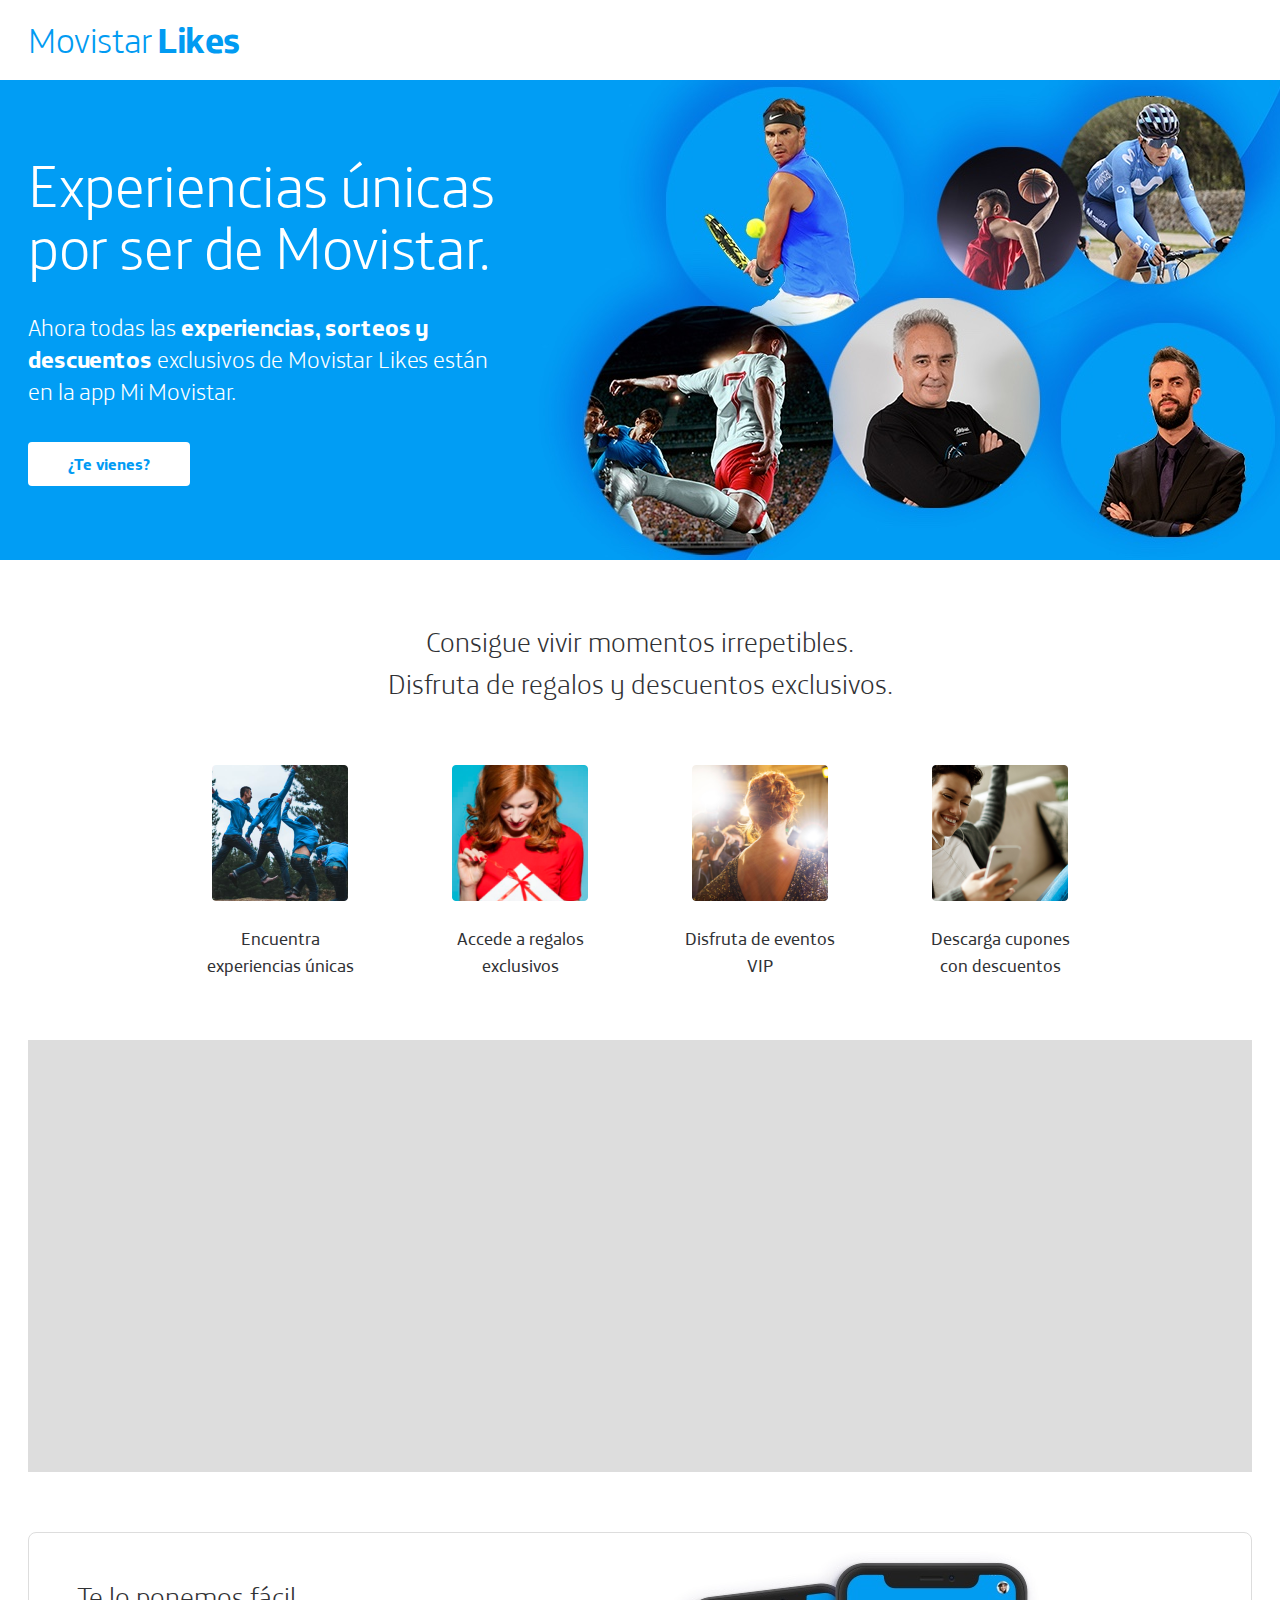
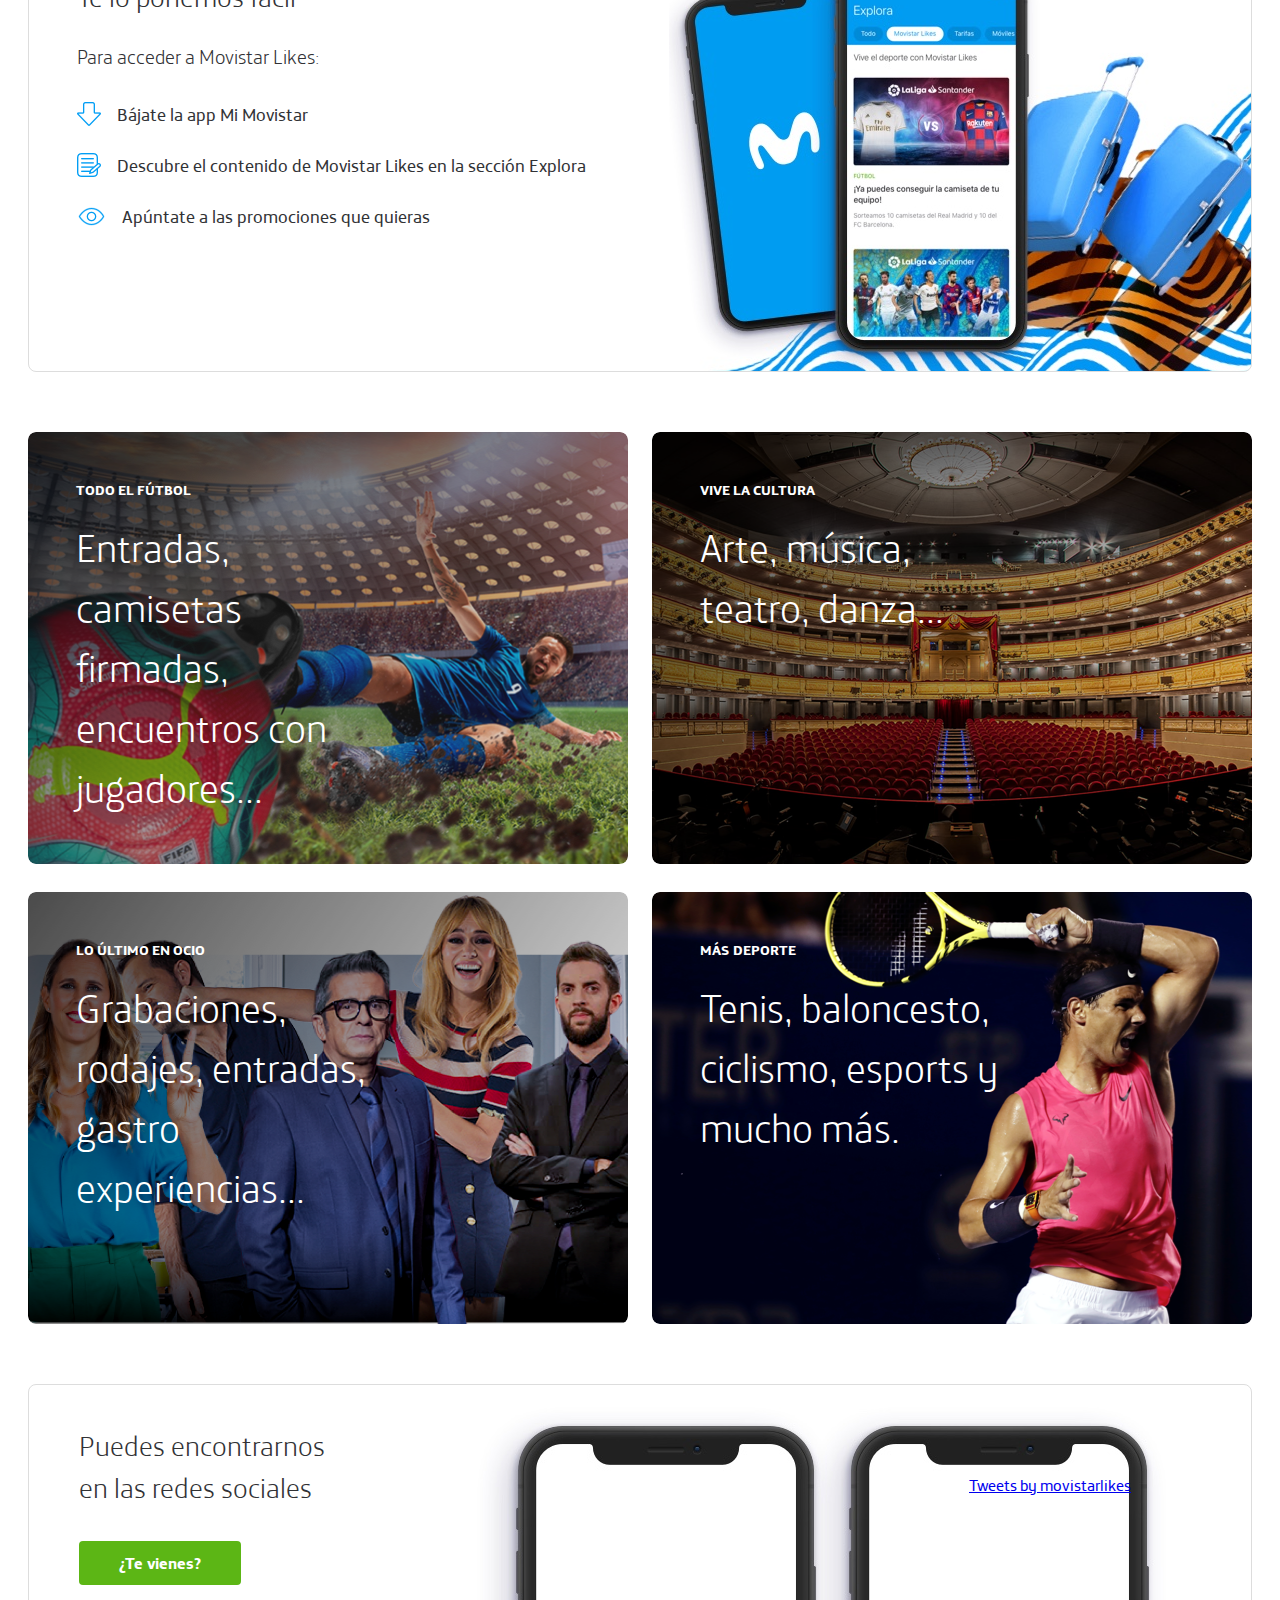
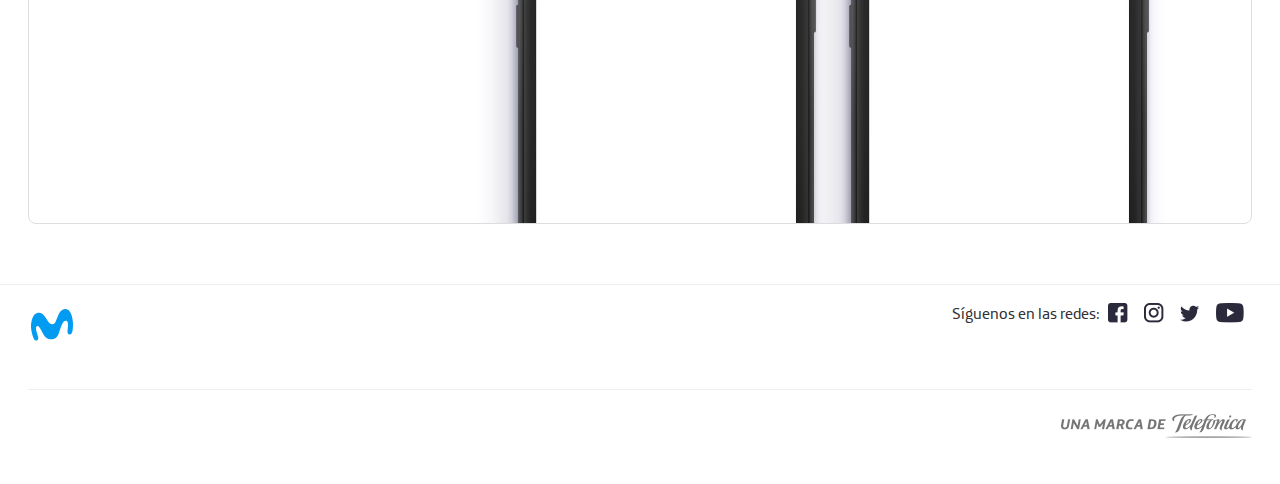
<file: index.html>
<html>
    <head>
        <link rel="stylesheet" href="reset.min.css" />
        <link rel="stylesheet" href="styles.css" />
        <script src="micromodal.min.js"></script>
        <title>Movistar Likes</title>
    </head>
    <body>
        <div id="fb-root"></div>
        <script
            async
            defer
            crossorigin="anonymous"
            src="https://connect.facebook.net/es_LA/sdk.js#xfbml=1&version=v7.0&appId=214160445269147"
            nonce="PyOVXC39"
        ></script>
        <div class="wrapper">
            <header class="header-logo">Movistar <span class="bold">Likes</span></header>
        </div>
        <section class="header-highlighted">
            <div class="wrapper">
                <h1 class="header-highlighted__title">
                    Experiencias únicas por ser de Movistar.
                </h1>
                <p class="header-highlighted__paragraph">
                    Ahora todas las
                    <span class="bold">experiencias, sorteos y descuentos</span>
                    exclusivos de Movistar Likes están en la app Mi Movistar.
                </p>
                <button type="button" class="button button--desktop bold" data-micromodal-trigger="modal-1">
                    ¿Te vienes?
                </button>
                <a href="#" target="blank" class="button button--mobile bold">¿Te vienes?</a>

                <div class="modal micromodal-slide" id="modal-1" aria-hidden="true">
                    <div class="modal__overlay" tabindex="-1" data-micromodal-close>
                        <div
                            class="modal__container"
                            role="dialog"
                            aria-modal="true"
                            aria-labelledby="modal-1-title"
                        >
                            <header class="modal__header">
                                <div class="modal__header__logo header-logo">Movistar <span class="bold">Likes</span></div>
                                <button
                                    class="modal__close"
                                    aria-label="Close modal"
                                    data-micromodal-close
                                ></button>
                            </header>
                            <main class="modal__content" id="modal-1-content">
                                <h2 class="modal__title" id="modal-1-title">Accede a experiencias únicas y exclusivas en la app Mi Movistar</h2>
                                <p class="modal__paragraph">Escanea este código QR y podrás descargar la app de Mi Movistar y acceder a toda la experiencia de Movistar Likes.</p>
                                <img class="modal__image" alt="QR" src="assets/images/qr-code.png" width="250" height="250" />
                            </main>
                        </div>
                    </div>
                </div>
            </div>
        </section>
        <div class="wrapper">
            <section class="body-offers">
                <h2 class="body-offers__title">
                    Consigue vivir momentos irrepetibles. Disfruta de regalos y descuentos exclusivos.
                </h2>
                <div class="body-offers__wrapper">
                    <div>
                        <img src="assets/images/people-1.png" alt="" />
                        <p>Encuentra experiencias únicas</p>
                    </div>
                    <div>
                        <img src="assets/images/people-2.png" alt="" />
                        <p>Accede a regalos exclusivos</p>
                    </div>
                    <div>
                        <img src="assets/images/people-3.png" alt="" />
                        <p>Disfruta de eventos VIP</p>
                    </div>
                    <div>
                        <img src="assets/images/people-4.png" alt="" />
                        <p>
                            Descarga cupones con descuentos
                        </p>
                    </div>
                </div>
            </section>
            <section class="body-video"></section>
            <section class="body-instructions">
                <h3 class="body-instructions__title">Te lo ponemos fácil</h3>
                <p class="body-instructions__subtitle">
                    Para acceder a Movistar Likes:
                </p>
                <ul>
                    <li class="body-instructions__list">
                        <img src="assets/images/icon-download.png" alt="" />
                        <span>Bájate la app Mi Movistar</span>
                    </li>
                    <li class="body-instructions__list">
                        <img src="assets/images/icon-sign-offers.png" alt="" />
                        <span>Descubre el contenido de Movistar Likes en la sección Explora</span>
                    </li>
                    <li class="body-instructions__list">
                        <img src="assets/images/icon-explore.png" alt="" />
                        <span>Apúntate a las promociones que quieras</span>
                    </li>
                </ul>
            </section>
            <section class="body-boxes">
                <div class="body-boxes__box body-boxes__box--soccer">
                    <span class="text-highlighted bold">Todo el fútbol</span>
                    <p class="body-boxes__box__text">
                        Entradas, camisetas firmadas, encuentros con jugadores...
                    </p>
                </div>
                <div class="body-boxes__box body-boxes__box--culture">
                    <span class="text-highlighted bold">Vive la cultura</span>
                    <p class="body-boxes__box__text">Arte, música, teatro, danza...</p>
                </div>
            </section>
            <section class="body-boxes">
                <div class="body-boxes__box body-boxes__box--entertainment">
                    <span class="text-highlighted bold">Lo último en ocio</span>
                    <p class="body-boxes__box__text">
                        Grabaciones, rodajes, entradas, gastro experiencias...
                    </p>
                </div>
                <div class="body-boxes__box body-boxes__box--sports">
                    <span class="text-highlighted bold">Más deporte</span>
                    <p class="body-boxes__box__text">
                        Tenis, baloncesto, ciclismo, esports y mucho más.
                    </p>
                </div>
            </section>
            <section class="body-instructions body-instructions--social">
                <h3 class="body-instructions__title">
                    Puedes encontrarnos en las redes sociales
                </h3>
                <button class="button button--special bold" data-micromodal-trigger="modal-2">¿Te vienes?</button>
                <div class="box-facebook">
                    <iframe
                        src="https://www.facebook.com/plugins/page.php?href=https%3A%2F%2Fwww.facebook.com%2FMovistarLikes%2F&tabs=timeline&width=260&height=350&small_header=false&adapt_container_width=true&hide_cover=false&show_facepile=true&appId=214160445269147"
                        width="260"
                        height="350"
                        style="border: none; overflow: hidden;"
                        scrolling="no"
                        frameborder="0"
                        allowTransparency="true"
                        allow="encrypted-media"
                    ></iframe>
                </div>
                <div class="box-twitter">
                    <a
                        class="twitter-timeline"
                        data-width="260"
                        data-height="396"
                        data-dnt="true"
                        href="https://twitter.com/movistarlikes?ref_src=twsrc%5Etfw"
                        >Tweets by movistarlikes</a
                    >
                    <script async src="https://platform.twitter.com/widgets.js" charset="utf-8"></script>
                </div>
                <div class="modal micromodal-slide" id="modal-2" aria-hidden="true">
                    <div class="modal__overlay" tabindex="-1" data-micromodal-close>
                        <div
                            class="modal__container"
                            role="dialog"
                            aria-modal="true"
                            aria-labelledby="modal-2-title"
                        >
                            <header class="modal__header">
                                <div class="modal__header__logo header-logo">Movistar <span class="bold">Likes</span></div>
                                <button
                                    class="modal__close"
                                    aria-label="Close modal"
                                    data-micromodal-close
                                ></button>
                            </header>
                            <main class="modal__content" id="modal-2-content">
                                <h2 class="modal__title" id="modal-2-title">Accede a experiencias únicas y exclusivas en la app Mi Movistar</h2>
                                <p class="modal__paragraph">Escanea este código QR y podrás descargar la app de Mi Movistar y acceder a toda la experiencia de Movistar Likes.</p>
                                <img class="modal__image" alt="QR" src="assets/images/qr-code.png" width="250" height="250" />
                            </main>
                        </div>
                    </div>
                </div>
            </div>
            </section>
        </div>
        <footer class="footer">
            <div class="footer__social wrapper">
                <img src="assets/images/icon-movistar-logo.svg" alt="" />
                <div class="footer__social__icons">
                    <span>Síguenos en las redes:</span>
                    <a target="blank" href="https://www.facebook.com/MovistarLikes/"
                        ><img src="assets/images/icon-facebook.png" alt="Facebook icon"
                    /></a>
                    <a target="blank" href="https://www.instagram.com/movistar_likes/"><img src="assets/images/icon-instagram.png" alt="Instagram icon" /></a>
                    <a target="blank" href="https://twitter.com/movistarlikes"><img src="assets/images/icon-twitter.png" alt="Twitter icon" /></a>
                    <a target="blank" href="https://www.youtube.com/movistarlikes"><img src="assets/images/icon-youtube.png" alt="Youtube icon" /></a>
                </div>
            </div>
            <div class="footer__telefonica wrapper">
                <img src="assets/images/icon-telefonica-logo.png" alt="Telefónica logo" />
            </div>
        </footer>
        <script>
            MicroModal.init({
                disableScroll: true
            });
        </script>
    </body>
</html>
</file>
<file: styles.css>
@font-face {
    font-family: 'Telefonica Regular';
    src: url('assets/fonts/Telefonica-Regular.woff2') format('woff2'),
        url('assets/fonts/Telefonica-Regular.woff') format('woff');
    font-weight: normal;
    font-style: normal;
    font-display: swap;
}
@font-face {
    font-family: 'Telefonica Light';
    src: url('assets/fonts/Telefonica-Light.woff2') format('woff2'),
        url('assets/fonts/Telefonica-Light.woff') format('woff');
    font-weight: 300;
    font-style: normal;
    font-display: swap;
}

@font-face {
    font-family: 'Telefonica Bold';
    src: url('assets/fonts/Telefonica-Bold.woff2') format('woff2'),
        url('assets/fonts/Telefonica-Bold.woff') format('woff');
    font-weight: bold;
    font-style: normal;
    font-display: swap;
}

ul {
    list-style: none;
    margin: 0;
    padding: 0;
}

button {
    outline: transparent;
    cursor: pointer;
}

body {
    background: #fff;
    color: #313235;
    font-family: 'Telefonica Regular', Arial, Helvetica, sans-serif;
    -webkit-font-smoothing: antialiased;
    -moz-osx-font-smoothing: grayscale;
    -webkit-tap-highlight-color: rgba(0, 0, 0, 0);
}

.wrapper {
    width: 100%;
    max-width: 1224px;
    margin: 0 auto;
}

.header-logo {
    display: inline-block;
    height: 80px;
    display: flex;
    align-items: center;
    font-size: 36px;
    font-family: 'Telefonica Light';
    letter-spacing: -0.38px;
    color: #019bf2;
}

.header-logo span {
    padding-left: 5px;
}

.header-highlighted {
    height: 480px;
    display: flex;
    flex-direction: column;
    justify-content: center;
    background: #019bf2 url('assets/images/background-people-bubble.jpg') center no-repeat;
}

.header-highlighted__title {
    max-width: 476px;
    color: #fff;
    font-size: 60px;
    line-height: 1.03;
    letter-spacing: -0.41px;
    font-family: 'Telefonica Light';
    font-weight: 300;
}

.header-highlighted__paragraph {
    max-width: 476px;
    margin: 34px 0;
    color: #fff;
    font-size: 24px;
    line-height: 1.33;
    letter-spacing: -0.12px;
    font-family: 'Telefonica Light';
    font-weight: 300;
}

.body-offers {
    height: 480px;
    display: flex;
    flex-direction: column;
    justify-content: center;
    align-items: center;
    text-align: center;
}

.body-offers__title {
    max-width: 520px;
    font-size: 28px;
    font-weight: 300;
    font-family: 'Telefonica Light';
    line-height: 1.5;
    text-align: center;
}

.body-offers__wrapper {
    display: flex;
    flex-direction: row;
    margin-top: 60px;
    text-align: center;
}

.body-offers__wrapper div {
    display: flex;
    align-items: center;
    flex-direction: column;
    margin-right: 72px;
}

.body-offers__wrapper div:last-child {
    margin-right: 0;
}

.body-offers__wrapper img {
    width: 136px;
    height: 136px;
    margin-bottom: 24px;
}

.body-offers__wrapper p {
    max-width: 168px;
    font-size: 18px;
}

.body-video {
    height: 432px;
    background-color: #ddd;
}

.body-instructions {
    display: flex;
    flex-direction: column;
    justify-content: flex-start;
    height: 440px;
    margin: 60px 0;
    padding-top: 48px;
    padding-left: 48px;
    background: url('assets/images/mobiles-and-baggage.png') right bottom no-repeat;
    border: 1px solid #dddddd;
    border-radius: 8px;
}

.body-instructions--social {
    position: relative;
    padding: 40px 75% 20px 50px;
    background-image: url('assets/images/empty-mobiles.jpg');
    overflow: hidden;
}

.body-instructions__title {
    font-size: 28px;
    font-weight: 300;
    line-height: 1.14;
    font-family: 'Telefonica Light';
}

.body-instructions--social .body-instructions__title {
    margin-bottom: 32px;
    line-height: 42px;
}

.body-instructions__subtitle {
    padding: 30px 0;
    font-size: 20px;
    font-weight: 300;
    line-height: 1.4;
    font-family: 'Telefonica Light';
}

.body-instructions__list {
    display: flex;
    flex-direction: row;
    align-items: center;
    margin-bottom: 24px;
    font-size: 18px;
}

.body-instructions__list:last-child {
    margin-bottom: 0;
}

.body-instructions__list img {
    margin-right: 16px;
}

.body-boxes {
    display: flex;
    justify-content: space-between;
    margin-bottom: 28px;
}

.body-boxes__box {
    display: flex;
    flex-direction: column;
    width: 49%;
    height: 432px;
    padding: 48px;
    font-size: 40px;
    font-weight: 300;
    font-family: 'Telefonica Light';
    color: #fff;
    border-radius: 8px;
}

.body-boxes__box--soccer {
    background: url('assets/images/box-soccer.png') center no-repeat;
}
.body-boxes__box--culture {
    background: url('assets/images/box-culture.png') center no-repeat;
}
.body-boxes__box--entertainment {
    background: url('assets/images/box-entertainment.png') center no-repeat;
}
.body-boxes__box--sports {
    background: url('assets/images/box-sports.png') center no-repeat;
}

.body-boxes__box__text {
    max-width: 326px;
    margin-top: 16px;
}

.footer {
    height: 200px;
    width: 100%;
    margin: 0 auto;
    border-top: 1px solid #eee;
}

.footer__social {
    display: flex;
    align-items: flex-start;
    justify-content: space-between;
    height: 104px;
    padding-top: 16px;
}

.footer__social__icons {
    display: flex;
    flex-direction: row;
    align-items: center;
}

.footer__social__icons img {
    margin: 0 8px;
}

.footer__telefonica {
    display: flex;
    align-items: flex-start;
    justify-content: flex-end;
    height: 72px;
    padding-top: 24px;
    border-top: 1px solid #eee;
}

.button {
    display: inline-block;
    width: max-content;
    padding: 10px 40px;
    font-size: 16px;
    color: #019bf4;
    border: 0;
    border-radius: 4px;
    background-color: #ffffff;
    transition: background-color 0.3s cubic-bezier(0.77, 0, 0.175, 1),
        color 0.3s cubic-bezier(0.77, 0, 0.175, 1);
    text-decoration: none;
}

.button:hover {
    color: #019bf4;
    background-color: #e5f6fb;
}

.button--special {
    color: #fff;
    background-color: #5cb615;
}

.button--special:hover {
    color: #fff;
    background-color: #499110;
}

.button--mobile {
    display: none;
}

.image {
    border-radius: 4px;
}

.text-highlighted {
    text-transform: uppercase;
    font-size: 14px;
}

.bold {
    font-weight: bold;
    font-family: 'Telefonica Bold';
}

.box-facebook {
    position: absolute;
    right: 455px;
    top: 88px;
}

.box-twitter {
    position: absolute;
    right: 120px;
    top: 88px;
}

@media (max-width: 1224px) {
    .wrapper {
        padding: 0 24px;
    }
    .button--desktop {
        display: none;
    }
    .button--mobile {
        display: inline-block;
    }
    .header-logo {
        height: 56px;
        font-size: 20px;
    }
    .header-highlighted {
        height: 340px;
        background-position: -420px top;
    }
    .header-highlighted__title {
        font-size: 28px;
    }
    .header-highlighted__title,
    .header-highlighted__paragraph {
        max-width: 250px;
    }
    .header-highlighted__paragraph,
    .body-offers__title {
        font-size: 20px;
    }
    .body-offers {
        height: auto;
    }
    .body-offers__title {
        margin: 32px 0;
    }
    .body-offers__wrapper {
        flex-direction: column;
        margin-top: 0;
    }
    .body-offers__wrapper div {
        margin-right: 0;
    }
    .body-offers__wrapper p {
        margin: 16px 0;
    }
    .body-offers__wrapper img {
        margin-bottom: 0;
        margin-top: 16px;
    }
    .body-video {
        height: 166px;
    }
    .body-instructions {
        margin: 16px 0;
        padding: 24px;
        height: 640px;
        justify-content: flex-start;
        background-size: 415px;
    }
    .body-boxes {
        flex-direction: column;
        margin-bottom: 0;
    }
    .body-boxes__box {
        width: 100%;
        height: 292px;
        margin-bottom: 16px;
        padding: 24px;
        font-size: 24px;
        background-size: cover;
    }
    .body-instructions--social {
        display: none;
    }
    .footer {
        margin-top: 40px;
    }
    .footer__social {
        margin-top: 24px;
    }
    .footer__social {
        flex-direction: column;
    }
    .footer__telefonica {
        align-items: center;
        justify-content: flex-start;
        margin: 24px 24px 38px;
        padding: 0;
        width: auto;
    }
}

/**************************\
  Modal Styles
\**************************/

.modal {
    font-family: 'Telefonica Regular', sans-serif;
}

.modal__overlay {
    position: fixed;
    top: 0;
    left: 0;
    right: 0;
    bottom: 0;
    background: rgba(0, 0, 0, 0.6);
    display: flex;
    justify-content: center;
    align-items: center;
}

.modal__container {
    background-color: #fff;
    padding: 40px 40px 60px;
    min-width: 800px;
    max-height: 100vh;
    border-radius: 4px;
    overflow-y: auto;
    box-sizing: border-box;
}

.modal__header {
    display: flex;
    justify-content: space-between;
    align-items: center;
}

.modal__header__logo {
    font-size: 24px;
    height: auto;
}

.modal__title {
    max-width: 580px;
    font-weight: 300;
    font-size: 40px;
    line-height: 1.25;
    font-family: 'Telefonica Light';
}

.modal__paragraph {
    max-width: 350px;
    margin: 24px 0 40px;
    font-size: 18px;
    font-weight: 300;
    font-family: 'Telefonica Light';
}

.modal__image {
    margin: 0 auto;
}

.modal__close {
    background: transparent;
    border: 0;
}

.modal__header .modal__close:before {
    content: '\2715';
}

.modal__content {
    display: flex;
    justify-content: center;
    flex-direction: column;
    margin-top: 16px;
    line-height: 1.5;
}

.modal__content p {
    padding-bottom: 16px;
}

@keyframes mmfadeIn {
    from {
        opacity: 0;
    }
    to {
        opacity: 1;
    }
}

@keyframes mmfadeOut {
    from {
        opacity: 1;
    }
    to {
        opacity: 0;
    }
}

@keyframes mmslideIn {
    from {
        transform: translateY(15%);
    }
    to {
        transform: translateY(0);
    }
}

@keyframes mmslideOut {
    from {
        transform: translateY(0);
    }
    to {
        transform: translateY(-10%);
    }
}

.micromodal-slide {
    display: none;
}

.micromodal-slide.is-open {
    display: block;
}

.micromodal-slide[aria-hidden='false'] .modal__overlay {
    animation: mmfadeIn 0.3s cubic-bezier(0, 0, 0.2, 1);
}

.micromodal-slide[aria-hidden='false'] .modal__container {
    animation: mmslideIn 0.3s cubic-bezier(0, 0, 0.2, 1);
}

.micromodal-slide[aria-hidden='true'] .modal__overlay {
    animation: mmfadeOut 0.3s cubic-bezier(0, 0, 0.2, 1);
}

.micromodal-slide[aria-hidden='true'] .modal__container {
    animation: mmslideOut 0.3s cubic-bezier(0, 0, 0.2, 1);
}

.micromodal-slide .modal__container,
.micromodal-slide .modal__overlay {
    will-change: transform;
}
</file>
